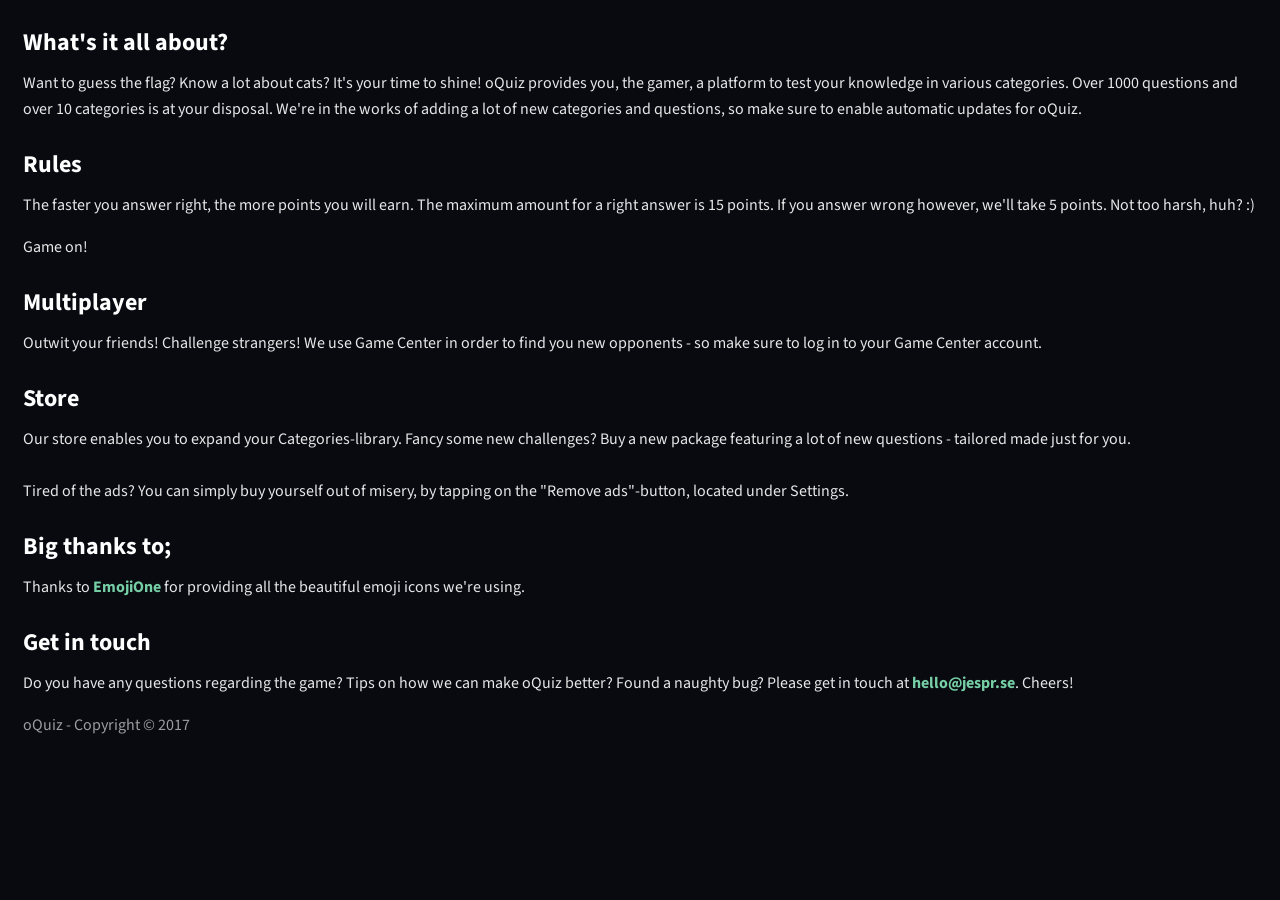
<file: oquiz/about.html>
<!DOCTYPE html>
<html lang="en">
  <head>
    <meta charset="utf-8">
    <meta http-equiv="X-UA-Compatible" content="IE=edge">
    <meta name="viewport" content="width=device-width, initial-scale=1, shrink-to-fit=no">
    <meta name="description" content="">
    <meta name="author" content="">

    <title>About oQuiz</title>

    <link href="https://fonts.googleapis.com/css?family=Source+Sans+Pro" rel="stylesheet">

    <style>

       html { padding: 0 15px; background: #080a10;}

       h1 { font-family: 'Source Sans Pro', sans-serif; color: #fff; font-weight: bold; font-size: 24px; margin-bottom: 10px; margin-top: 25px; }

       h2 { font-family: 'Source Sans Pro', sans-serif; color: #fff; font-weight: bold; font-size: 24px; margin-bottom: 10px; margin-top: 25px; }

       p { font-family: 'Source Sans Pro', sans-serif; color: #fff; opacity: 0.9; line-height: 26px; font-size: 16px; margin-top: 0px; }

       a { font-family: 'Source Sans Pro', sans-serif; color: #83e4b6; text-decoration: none; font-weight: bold; }

       .copyright { padding-bottom: 20px; opacity: 0.6; }

    </style>

  </head>

  <body>

    <h1>What's it all about?</h1>
    <p>Want to guess the flag? Know a lot about cats? It's your time to shine! oQuiz provides you, the gamer, a platform to test your knowledge in various categories. Over 1000 questions and over 10 categories is at your disposal. We're in the works of adding a lot of new categories and questions, so make sure to enable automatic updates for oQuiz.</p>

    <h1>Rules</h1>
	<p>The faster you answer right, the more points you will earn. The maximum amount for a right answer is 15 points. If you answer wrong however, we'll take 5 points. Not too harsh, huh? :)</p>

	<p>Game on!</p>

    <h2>Multiplayer</h2>
    <p>Outwit your friends! Challenge strangers! We use Game Center in order to find you new opponents - so make sure to log in to your Game Center account.</p>

    <h2>Store</h2>
    <p>Our store enables you to expand your Categories-library. Fancy some new challenges? Buy a new package featuring a lot of new questions - tailored made just for you.<br/><br/>Tired of the ads? You can simply buy yourself out of misery, by tapping on the "Remove ads"-button, located under Settings.</p>

    <h2>Big thanks to;</h2>
    <p>Thanks to <a href="http://www.emojione.com" alt="" target="_blank">EmojiOne</a> for providing all the beautiful emoji icons we're using.</p>

    <h2>Get in touch</h2>
    <p>Do you have any questions regarding the game? Tips on how we can make oQuiz better? Found a naughty bug? Please get in touch at <a href="mailto:hello@jespr.se?Subject=oQuiz%21&Body=Hey%20guys%2C%0A%0AI%20have%20been%20playing%20oQuiz.%0A%0A">hello@jespr.se</a>. Cheers!</p>

    <p class="copyright">oQuiz - Copyright © 2017</p>

  </body>
</html>
</file>
